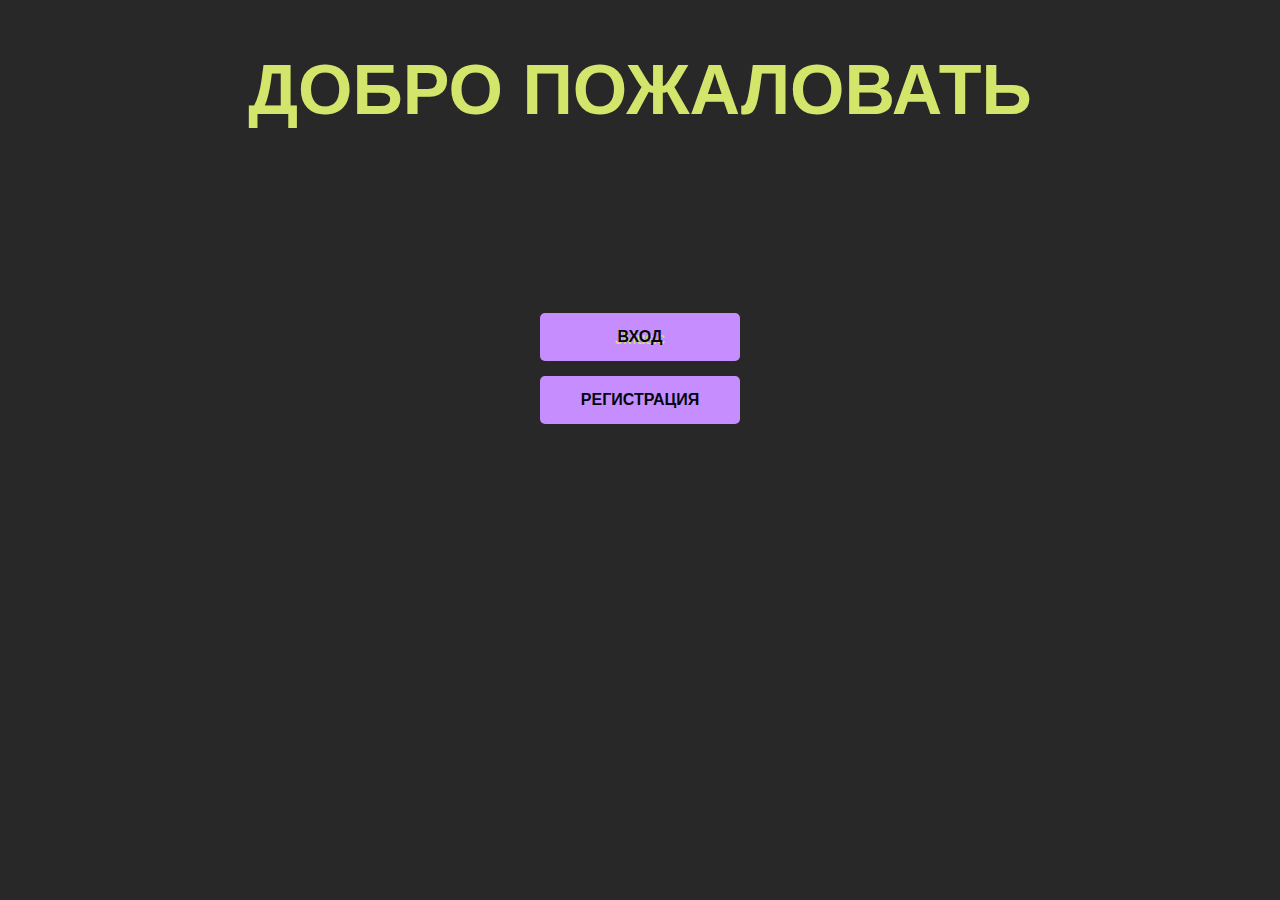
<file: public/index.html>
<!DOCTYPE html>
<html lang="ru">
<head>
    <meta charset="UTF-8">
    <meta name="viewport" content="width=device-width, initial-scale=1.0">
    <title>JMusic</title>
    <link rel="stylesheet" href="firstPageCss.css">
</head>
<body>

<div class="container">
    <h1>ДОБРО ПОЖАЛОВАТЬ</h1>
    <div class="logo">JMusic</div>
    <button class="button" onclick="login()">ВХОД</button>
    <button class="button" onclick="register()">РЕГИСТРАЦИЯ</button>
</div>

<script src="script.js"></script>
</body>
</html>
</file>
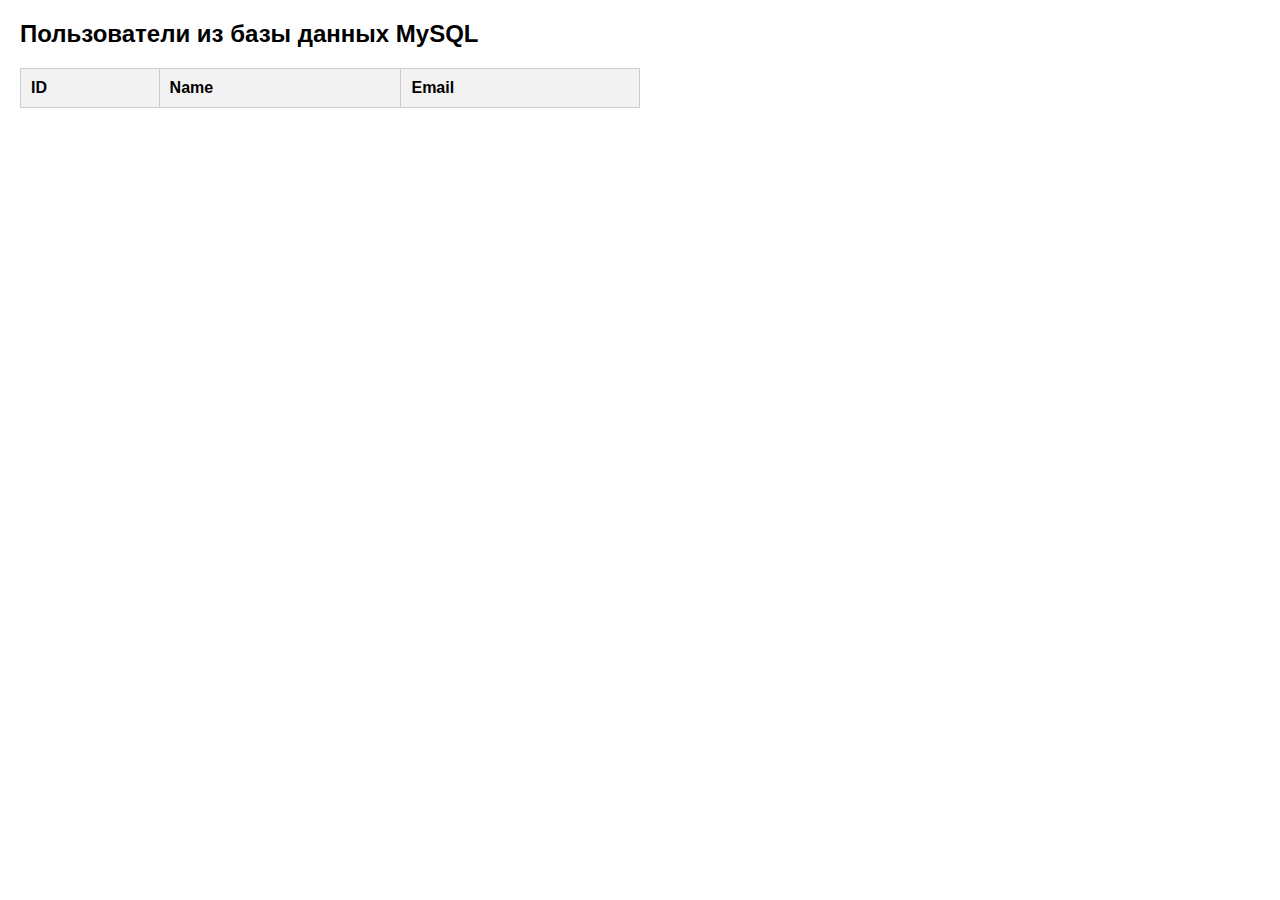
<file: public/index1.html>
<!DOCTYPE html>
<html lang="ru">
<head>
    <meta charset="UTF-8">
    <meta name="viewport" content="width=device-width, initial-scale=1.0">
    <title>MySQL Data Fetch</title>
    <style>
        body { font-family: Arial, sans-serif; margin: 20px; }
        table { width: 50%; border-collapse: collapse; }
        table, th, td { border: 1px solid #ccc; padding: 10px; text-align: left; }
        th { background-color: #f2f2f2; }
    </style>
</head>
<body>
    <h2>Пользователи из базы данных MySQL</h2>
    <table id="usersTable">
        <thead>
            <tr>
                <th>ID</th>
                <th>Name</th>
                <th>Email</th>
            </tr>
        </thead>
        <tbody></tbody>
    </table>

    <script>
        // Получение данных из сервера Node.js
        fetch('http://localhost:3000/api/users')
            .then(response => response.json())
            .then(data => {
                const tableBody = document.querySelector('#usersTable tbody');
                data.forEach(user => {
                    const row = document.createElement('tr');
                    row.innerHTML = `<td>${user.id}</td><td>${user.name}</td><td>${user.email}</td>`;
                    tableBody.appendChild(row);
                });
            })
            .catch(error => console.error('Ошибка:', error));
    </script>
</body>
</html>
</file>
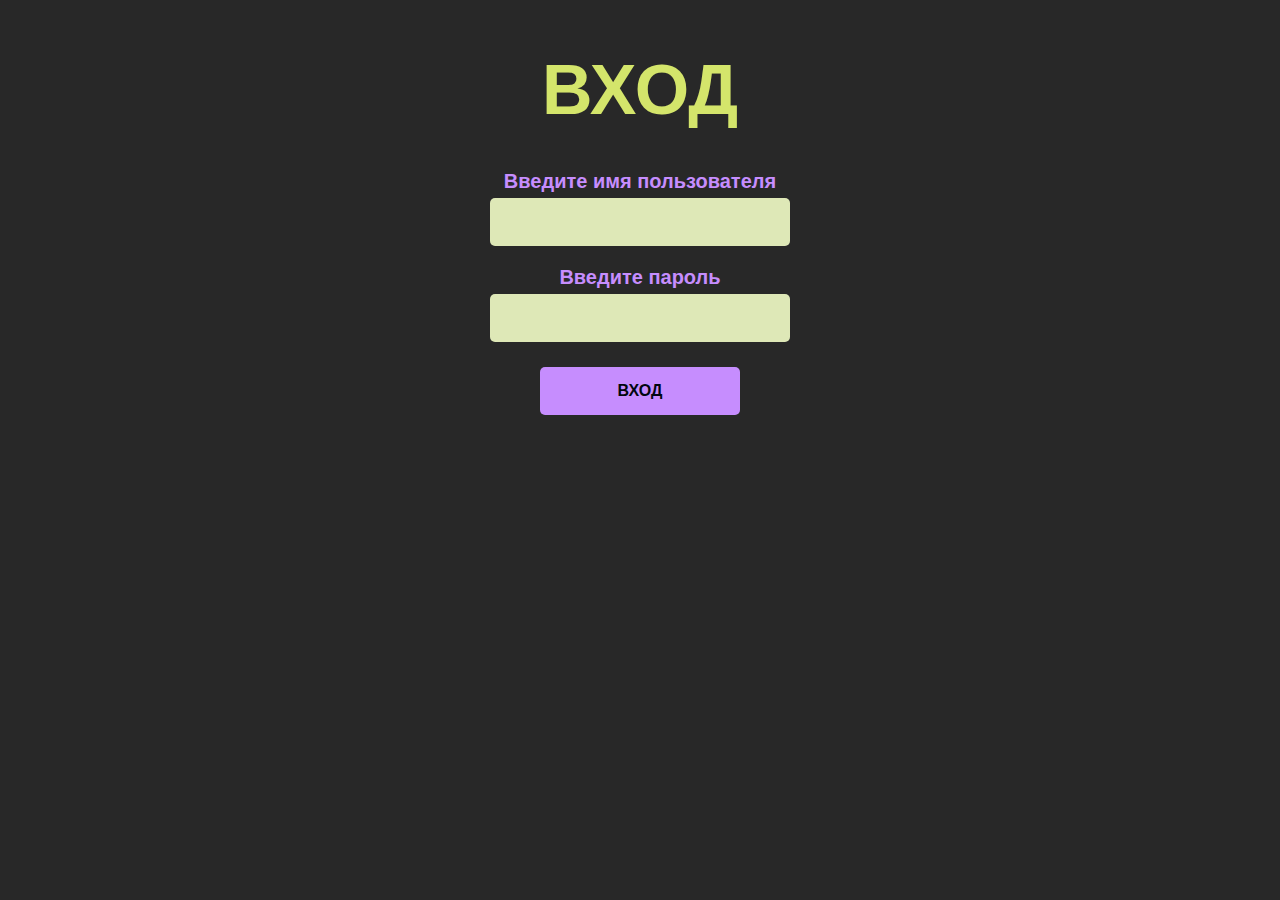
<file: public/login.html>
<!DOCTYPE html>
<html lang="ru">
<head>
    <meta charset="UTF-8">
    <meta name="viewport" content="width=device-width, initial-scale=1.0">
    <title>Вход - MShop </title>
    <link rel="stylesheet" href="firstPageCss.css">
</head>
<body>

<div class="container">
    <h1>ВХОД</h1>
    <div class="logoR">MShop</div>
    <form id="loginForm" onsubmit="return validateLogin()">
        <label for="loginUsername">Введите имя пользователя</label>
        <input type="text" id="loginUsername" class="input-field" required>

        <label for="loginPassword">Введите пароль</label>
        <input type="password" id="loginPassword" class="input-field" required>

        <button type="submit" class="button">ВХОД</button>
    </form>
    <p id="loginErrorMessage" class="error-message"></p>
</div>

<script src="login.js"></script>
</body>
</html>
</file>
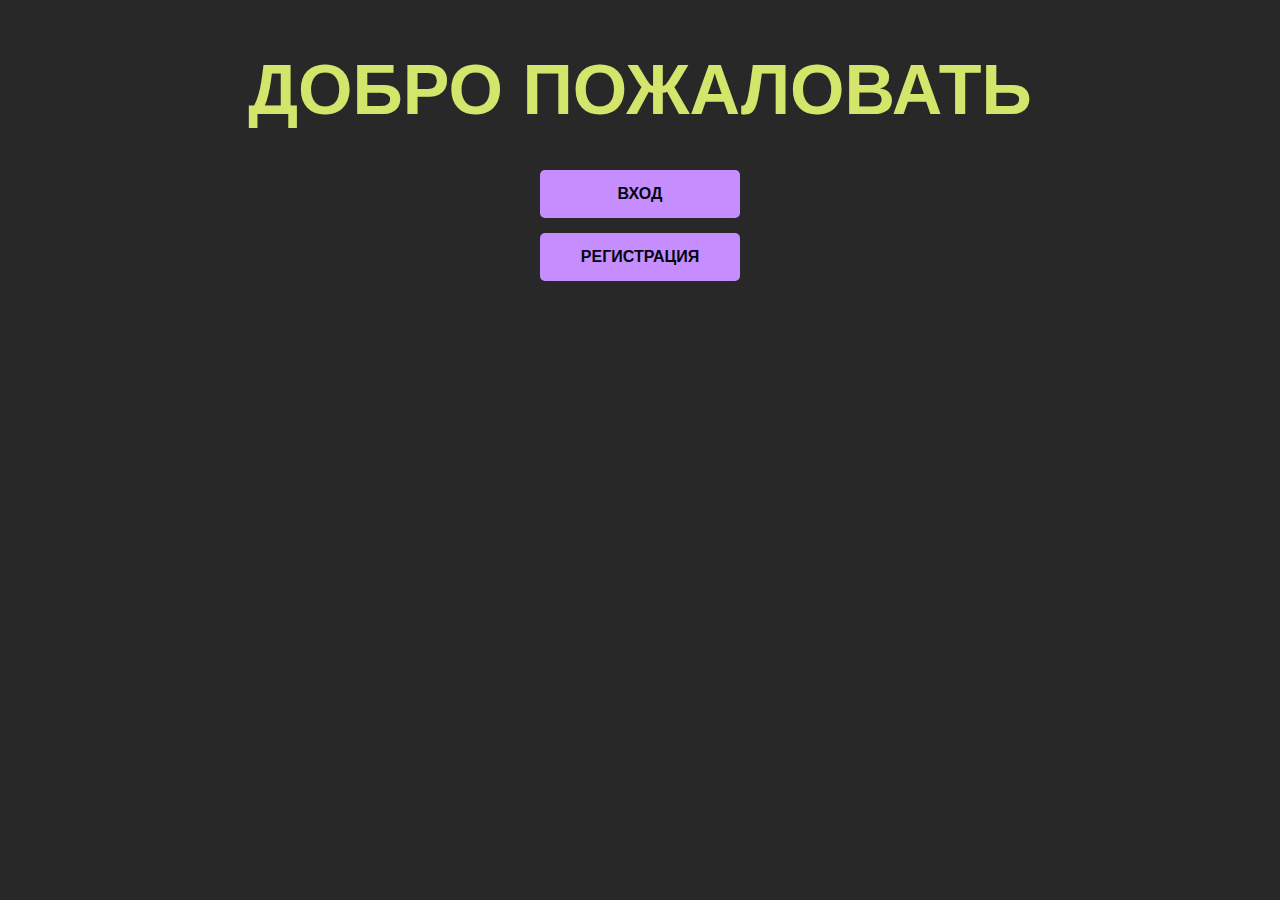
<file: public/main.html>
<!DOCTYPE html>
<html lang="ru">
<head>
    <meta charset="UTF-8">
    <meta name="viewport" content="width=device-width, initial-scale=1.0">
    <title>MShop</title>
    <link rel="stylesheet" href="firstPageCss.css">
</head>
<body>

<div class="container">
    <h1>ДОБРО ПОЖАЛОВАТЬ</h1>
    <div class="logoR">MShop</div>
    <button class="button" onclick="login()">ВХОД</button>
    <button class="button" onclick="register()">РЕГИСТРАЦИЯ</button>
</div>

<script src="script.js"></script>
</body>
</html>
</file>
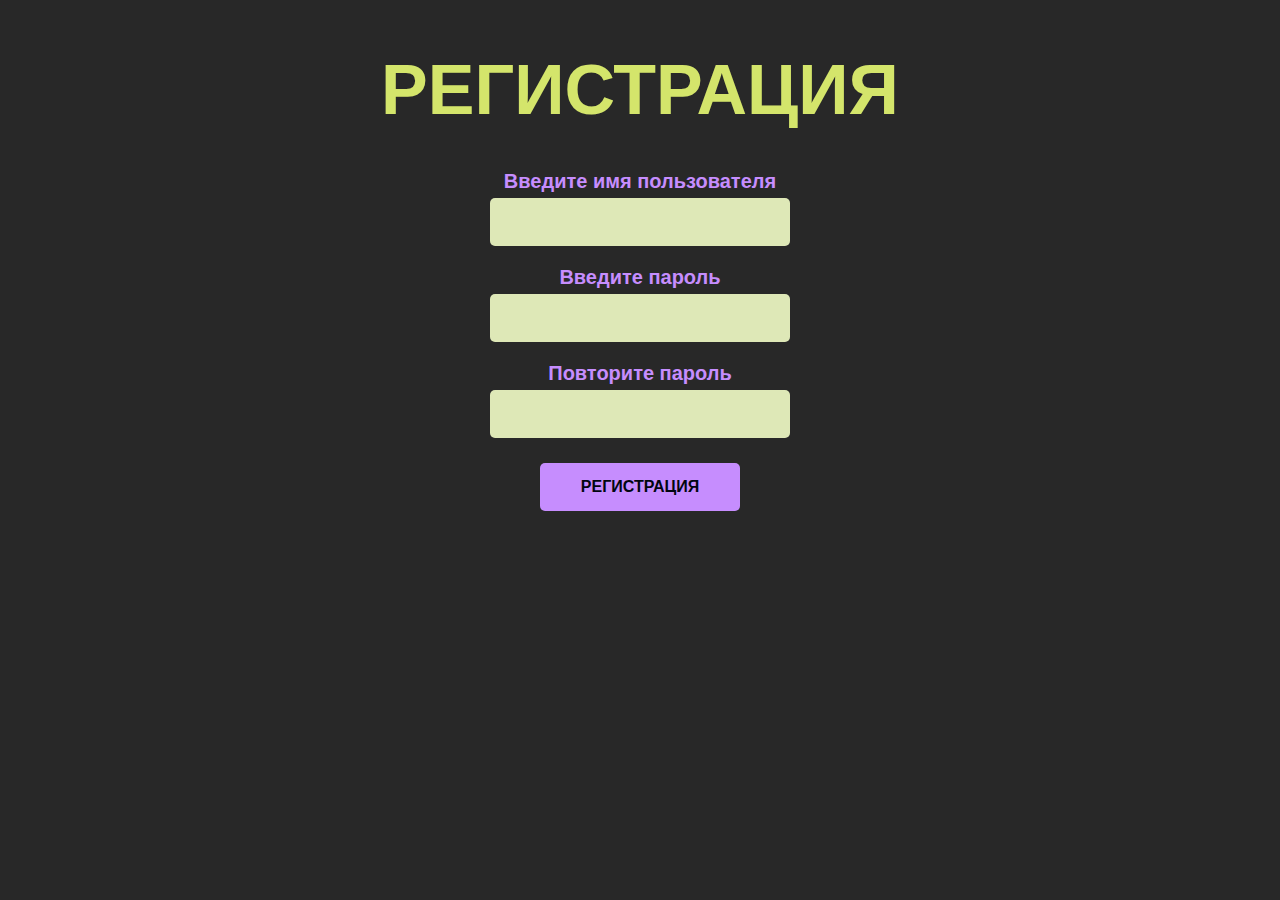
<file: public/register.html>
<!DOCTYPE html>
<html lang="ru">
<head>
    <meta charset="UTF-8">
    <meta name="viewport" content="width=device-width, initial-scale=1.0">
    <title>Регистрация - MShop</title>
    <link rel="stylesheet" href="firstPageCss.css">
</head>
<body>

<div class="container">
    <h1>РЕГИСТРАЦИЯ</h1>
    <div class="logoR">MShop</div>
    <form id="registrationForm" onsubmit="return validateForm()">
        <label for="username">Введите имя пользователя</label>
        <input type="text" id="username" class="input-field" required>

        <label for="password">Введите пароль</label>
        <input type="password" id="password" class="input-field" required>

        <label for="confirmPassword">Повторите пароль</label>
        <input type="password" id="confirmPassword" class="input-field" required>

        <!--<button type="submit" class="button">РЕГИСТРАЦИЯ</button>-->
        <button class="button" onclick="main()">РЕГИСТРАЦИЯ</button>
    </form>
    <p id="errorMessage" class="error-message"></p>
</div>

<script src="script.js"></script>
</body>
</html>
</file>
<file: public/firstPageCss.css>
@import url('https://fonts.googleapis.com/css2?family=Metal+Mania&display=swap');

body {
    font-family: 'Arial', sans-serif;
    background-color: #282828;
    color: #F9FFE9;
    margin: 0;
    padding: 0;
}

.metal-mania-regular {
    font-family: "Metal Mania", serif;
    font-weight: 400;
    font-style: normal;
}

.container {
    
    text-align: center;
    color: #d4e56b;
    max-width: 1200px;
    margin: 0 auto;
    padding: 40px;
}

h1 {
    font-size: 70px;
    margin: 10px;
}

.logoR {
    font-family: "Metal Mania", system-ui;
    text-shadow: 1px 2px 6px #C68DFE;
    font-size: 0px;
    color: #F9FFE9;
    margin-bottom: 30px;
}

/* Registration form */
label {
    color: #C68DFE;
    font-size: 20px;
    font-weight: bold;
    margin-top: 10px;
    display: block;
}

.input-field {

    background-color: #dee8b7;
    color: #a34ff6;
    font-weight:bold;
    border: none;
    padding: 15px;
    font-size: 16px;
    margin: 5px 0 10px 0;
    border-radius: 5px;
    width: 25%;
    box-sizing: border-box;
}

.error-message {
    color: #ff4d4d;
    font-size: 1em;
    margin-top: 10px;
}

/* Header */
.header {
    background-color: #3c3c3c;
    padding: 20px;
    display: flex;
    justify-content: space-between;
    align-items: center;
}
.logo-button, .account-button {
    font-family: "Metal Mania", system-ui;
    background-color: #C68DFE;
    border: none;
    color: #282828;
    font-weight: bold;
    padding: 10px 20px;
    cursor: pointer;
    border-radius: 50%;
    font-size: 18px;
    transition: transform 0.3s ease;
    box-shadow: 0px 4px 8px rgba(0, 0, 0, 0.3);
}

.logo-button:hover, .account-button:hover {
    background-color: #ac5efa;
    transform: scale(1.1);
}

.header input {
    margin-left: -400px;
    display: flex;
    align-items: center;
    background-color: #F9FFE9;
    border-radius: 30px;
    padding: 10px 10px;
    max-width: 400px;
    flex-grow: 1;
}

.header .buttons {
    display: flex;
    gap: 10px;
}

.header .buttons button {
    background-color: #d4e56b;
    border: none;
    
    padding: 10px 20px;
    cursor: pointer;
    border-radius: 20px;
    color: #333;
    transition: transform 0.3s ease; 
}

.header .buttons button:hover {
    background-color: #d4ef23;
    transform: scale(1.1); 
}

/* Filters */
.filters {
    margin-bottom: -150px;
    display: flex;
    justify-content: center;
    padding: 20px;
    gap: 10px;
    background-color: #333;
}

.filters button {
    background-color: #C68DFE;
    border: none;
    padding: 10px 20px;
    cursor: pointer;
    border-radius: 20px;
    font-size: 14px;
    color: #333;
    cursor: pointer;
    transition: transform 0.3s ease; 
}

.filters button:hover {
    background-color: #ac5efa;
    transform: scale(1.1); 
}

/* Logo */

.logo {
    
    text-align: center;
    padding: 0px 0;
    margin-top: 200px;
    margin-bottom: -50px;
    font-weight: 100px;
}

.logo h1 {
    font-weight: 100;
    font-family: "Metal Mania", system-ui;
    font-size: 150px;
    color: #F9FFE9;
    text-shadow: 2px 2px 8px #C68DFE;
}

.popular-categories {
    margin-left: 40px;
    margin-bottom: 40px;
    font-weight: bold;
    font-family: 'Arial', sans-serif;
    text-decoration: none;
    font-size: 30px;
    color: #d4e56b;
}

/* Popular categories */

.category img {
    max-width: 80px;
    margin-bottom: 15px;
}

.category h3 {
    font-size: 18px;
    margin: 0;
    color: #282828;
}
.category-wrapper {
    display: flex;
    align-items: center;
    justify-content: center;
    position: relative;
    overflow: hidden;
    max-width: 90vw;
    margin: 0 auto;
}

.categories {
     overflow-x: hidden;
 margin-top: 50px;
    display: flex;
    gap: 20px;
    overflow-x: auto;
    scroll-behavior: smooth;
    padding: 20px;
    background-color: rgba(51, 51, 51, 0.9);
    border-radius: 15px;
    max-width: 850px;
    box-shadow: 0px 4px 10px rgba(0, 0, 0, 0.5);
}

.category {
    background-color: #F9FFE9;
    padding: 20px;
    border-radius: 15px;
    text-align: center;
    color: #333;
    width: 150px;
    flex-shrink: 0;
    cursor: pointer;
    transition: transform 0.3s ease, box-shadow 0.3s ease;
    box-shadow: 0 4px 8px rgba(0, 0, 0, 0.2);
}

.category:hover {
    transform: scale(1.1);
    box-shadow: 0 8px 16px rgba(0, 0, 0, 0.3);
}

.category img {
    max-width: 80px;
    margin-bottom: 10px;
}

.category h3 {
    font-size: 16px;
    color: #282828;
}

.scroll-button {
    background-color: rgba(198, 141, 254, 0.8);
    color: #333;
    border: none;
    padding: 15px;
    cursor: pointer;
    font-size: 24px;
    position: absolute;
    top: 60%;
    width: 50px; /* Устанавливаем ширину и высоту одинаковыми для идеального круга */
    transform: translateY(-50%);
    z-index: 1;
    border-radius: 50%;
    box-shadow: 0px 4px 10px rgba(0, 0, 0, 0.5);
    transition: background-color 0.3s, transform 0.3s;
}

.scroll-button.left {
    left: 150px;
}

.scroll-button.right {
    right: 150px;
}

.scroll-button:hover {
    background-color: rgba(172, 94, 250, 0.9);
    transform: scale(1.1);
}
::-webkit-scrollbar {
    display: none;
}
/* Footer */
.footer {
    margin-top: 20px;
    background-color: #333;
    padding: 20px;
    display: flex;
    justify-content: space-between;
    color: #cfcfcf;
}

.footer div {
    width: 30%;
}

.footer h4 {
    color: #d4e56b;
}

.footer a {
    color: #cfcfcf;
    text-decoration: none;
}

.footer p {
    margin: 5px 0;
}

/* Catalog */
.catalog {
    display: grid;
    grid-template-columns: repeat(auto-fit, minmax(250px, 1fr));
    gap: 20px;
    padding: 40px;
    max-width: 1200px;
    margin: 0 auto;
}

/* Product items */
.product {
    background-color: #F9FFE9;
    padding: 20px;
    border-radius: 10px;
    text-align: center;
    color: #333;
}

.product img {
    max-width: 100%;
    border-radius: 10px;
}

.product h3 {
    font-size: 15px;
    margin: 10px 0;
}

.product p {
    font-size: 16px;
    color: #666;
}

.product .price {
    font-weight: bold;
    color: #000;
    margin: 10px 0;
}

.product button {
    background-color: #d4e56b;
    border: none;
    padding: 10px;
    cursor: pointer;
    border-radius: 20px;
}

/* Registration button */
.button {
    background-color: #C68DFE;
    color: #01060F;
    border: none;
    padding: 15px 30px;
    font-size: 16px;
    font-weight: bold;
    margin: 15px 0;
    cursor: pointer;
    border-radius: 5px;
    transition: background-color 0.3s;
    display: block;
    width: 200px;
    margin-left: auto;
    margin-right: auto;
}

/* Mobile responsive design */
@media (max-width: 768px) {
    .logo h1 {
        font-size: 100px;
    }

    .container {
        padding: 20px;
    }

    .input-field {
        width: 100%;
    }

    .catalog {
        padding: 20px;
    }
}
</file>
